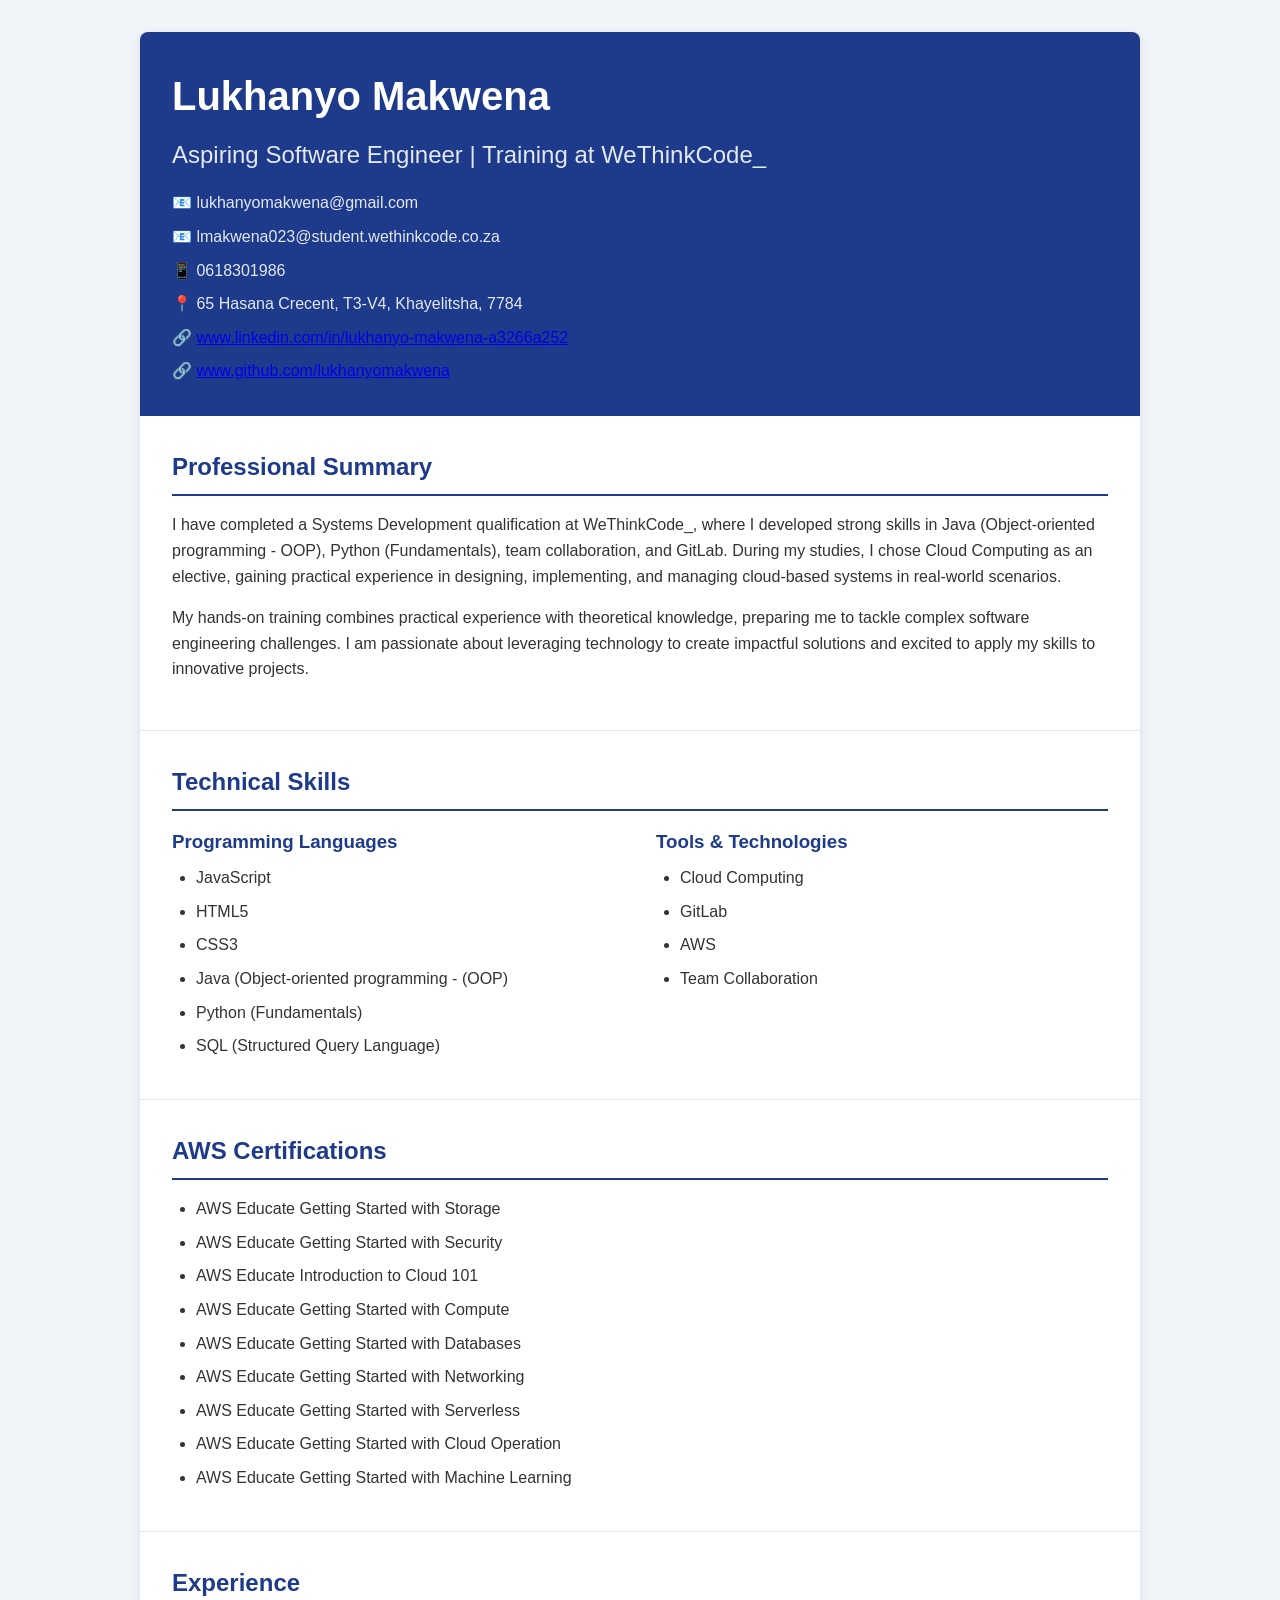
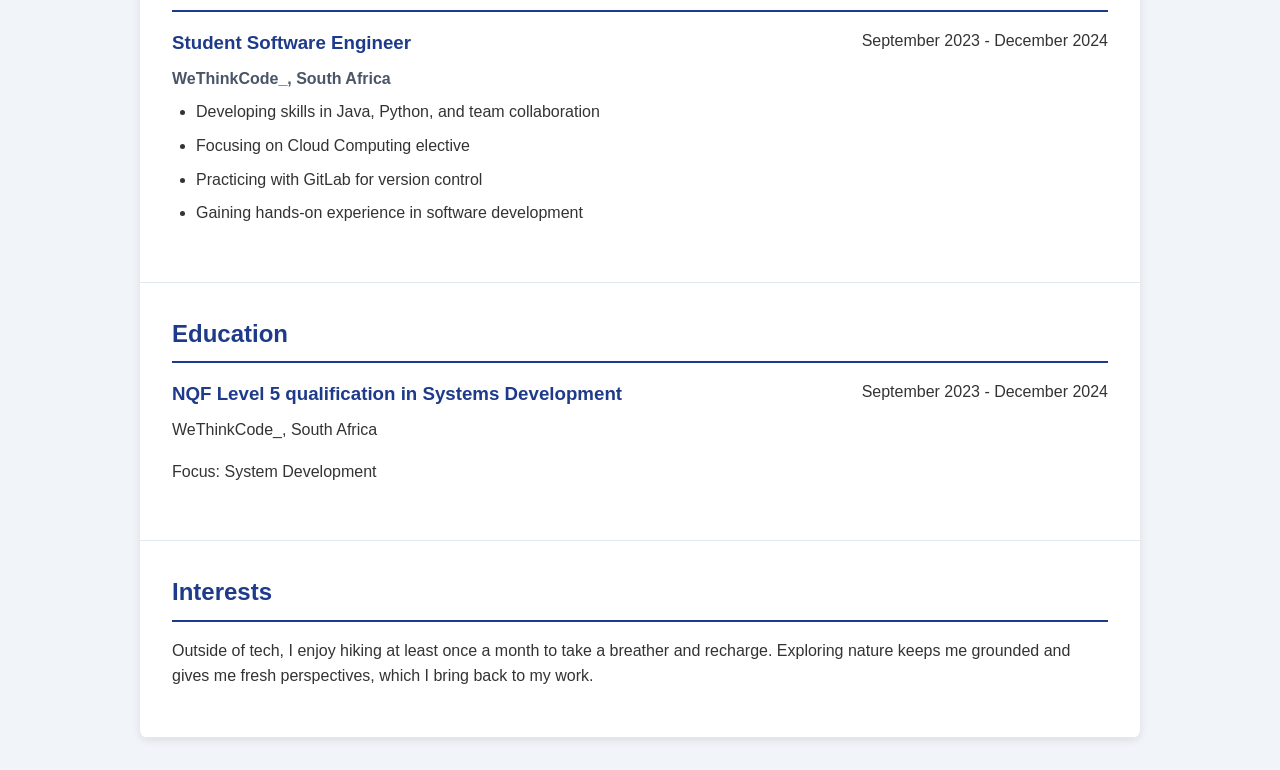
<file: index.html>
<!DOCTYPE html>
<html lang="en">
<head>
    <meta charset="UTF-8">
    <meta name="viewport" content="width=device-width, initial-scale=1.0">
    <title>Lukhanyo Makwena - Resume</title>
    <link rel="icon" href="images/lukhanyo_favicon.png">
    <link rel="stylesheet" href="css/style.css">
</head>
<body>
<div class="container">
    <!-- Header Section -->
    <header class="header">
        <h1>Lukhanyo Makwena</h1>
        <p class="title">Aspiring Software Engineer | Training at WeThinkCode_</p>
        <div class="contact-info">
            <p>📧 lukhanyomakwena@gmail.com</p>
            <p>📧 lmakwena023@student.wethinkcode.co.za</p>
            <p>📱 0618301986</p>
            <p>📍 65 Hasana Crecent, T3-V4, Khayelitsha, 7784</p>
            <p>🔗 <a href="https://www.linkedin.com/in/lukhanyo-makwena-a3266a252" target="_blank">www.linkedin.com/in/lukhanyo-makwena-a3266a252</a></p>
            <p>🔗 <a href="https://www.github.com/lukhanyomakwena" target="_blank">www.github.com/lukhanyomakwena</a></p>
        </div>
    </header>

    <!-- Professional Summary -->
    <section class="section">
        <h2>Professional Summary</h2>
        <p>
            I have completed a Systems Development qualification at WeThinkCode_, where I developed strong skills in 
            Java (Object-oriented programming - OOP), Python (Fundamentals), team collaboration, and GitLab. During my studies, 
            I chose Cloud Computing as an elective, gaining practical experience in designing, implementing, and managing 
            cloud-based systems in real-world scenarios.
        </p>
        <p>
            My hands-on training combines practical experience with theoretical knowledge, preparing me to tackle
            complex software engineering challenges. I am passionate about leveraging technology to create impactful
            solutions and excited to apply my skills to innovative projects.
        </p>
    </section>

    <!-- Technical Skills -->
    <section class="section">
        <h2>Technical Skills</h2>
        <div class="skills-grid">
            <div>
                <h3>Programming Languages</h3>
                <ul>
                    <li>JavaScript</li>
                    <li>HTML5</li>
                    <li>CSS3</li>
                    <li>Java (Object-oriented programming - (OOP)</li>
                    <li>Python (Fundamentals)</li>
                    <li>SQL (Structured Query Language)</li>
                </ul>
            </div>
            <div>
                <h3>Tools & Technologies</h3>
                <ul>
                    <li>Cloud Computing</li>
                    <li>GitLab</li>
                    <li>AWS</li>
                    <li>Team Collaboration</li>
                </ul>
            </div>
        </div>
    </section>

    <!-- Certifications -->
    <section class="section">
        <h2>AWS Certifications</h2>
        <ul class="certification-list">
            <li>AWS Educate Getting Started with Storage</li>
            <li>AWS Educate Getting Started with Security</li>
            <li>AWS Educate Introduction to Cloud 101</li>
            <li>AWS Educate Getting Started with Compute</li>
            <li>AWS Educate Getting Started with Databases</li>
            <li>AWS Educate Getting Started with Networking</li>
            <li>AWS Educate Getting Started with Serverless</li>
            <li>AWS Educate Getting Started with Cloud Operation</li>
            <li>AWS Educate Getting Started with Machine Learning</li>
        </ul>
    </section>

    <!-- Experience -->
    <section class="section">
        <h2>Experience</h2>
        <div class="experience-item">
            <div class="experience-header">
                <h3>Student Software Engineer</h3>
                <span>September 2023 - December 2024</span>
            </div>
            <h4>WeThinkCode_, South Africa</h4>
            <ul>
                <li>Developing skills in Java, Python, and team collaboration</li>
                <li>Focusing on Cloud Computing elective</li>
                <li>Practicing with GitLab for version control</li>
                <li>Gaining hands-on experience in software development</li>
            </ul>
        </div>
    </section>

    <!-- Education -->
    <section class="section">
        <h2>Education</h2>
        <div class="education-item">
            <div class="education-header">
                <h3>NQF Level 5 qualification in Systems Development</h3>
                <span>September 2023 - December 2024</span>
            </div>
            <p>WeThinkCode_, South Africa</p>
            <p>Focus: System Development</p>
        </div>
    </section>

    <!-- Interests -->
    <section class="section">
        <h2>Interests</h2>
        <p>
            Outside of tech, I enjoy hiking at least once a month to take a breather and recharge.
            Exploring nature keeps me grounded and gives me fresh perspectives, which I bring back to my work.
        </p>
    </section>
</div>
</body>
</html>
</file>
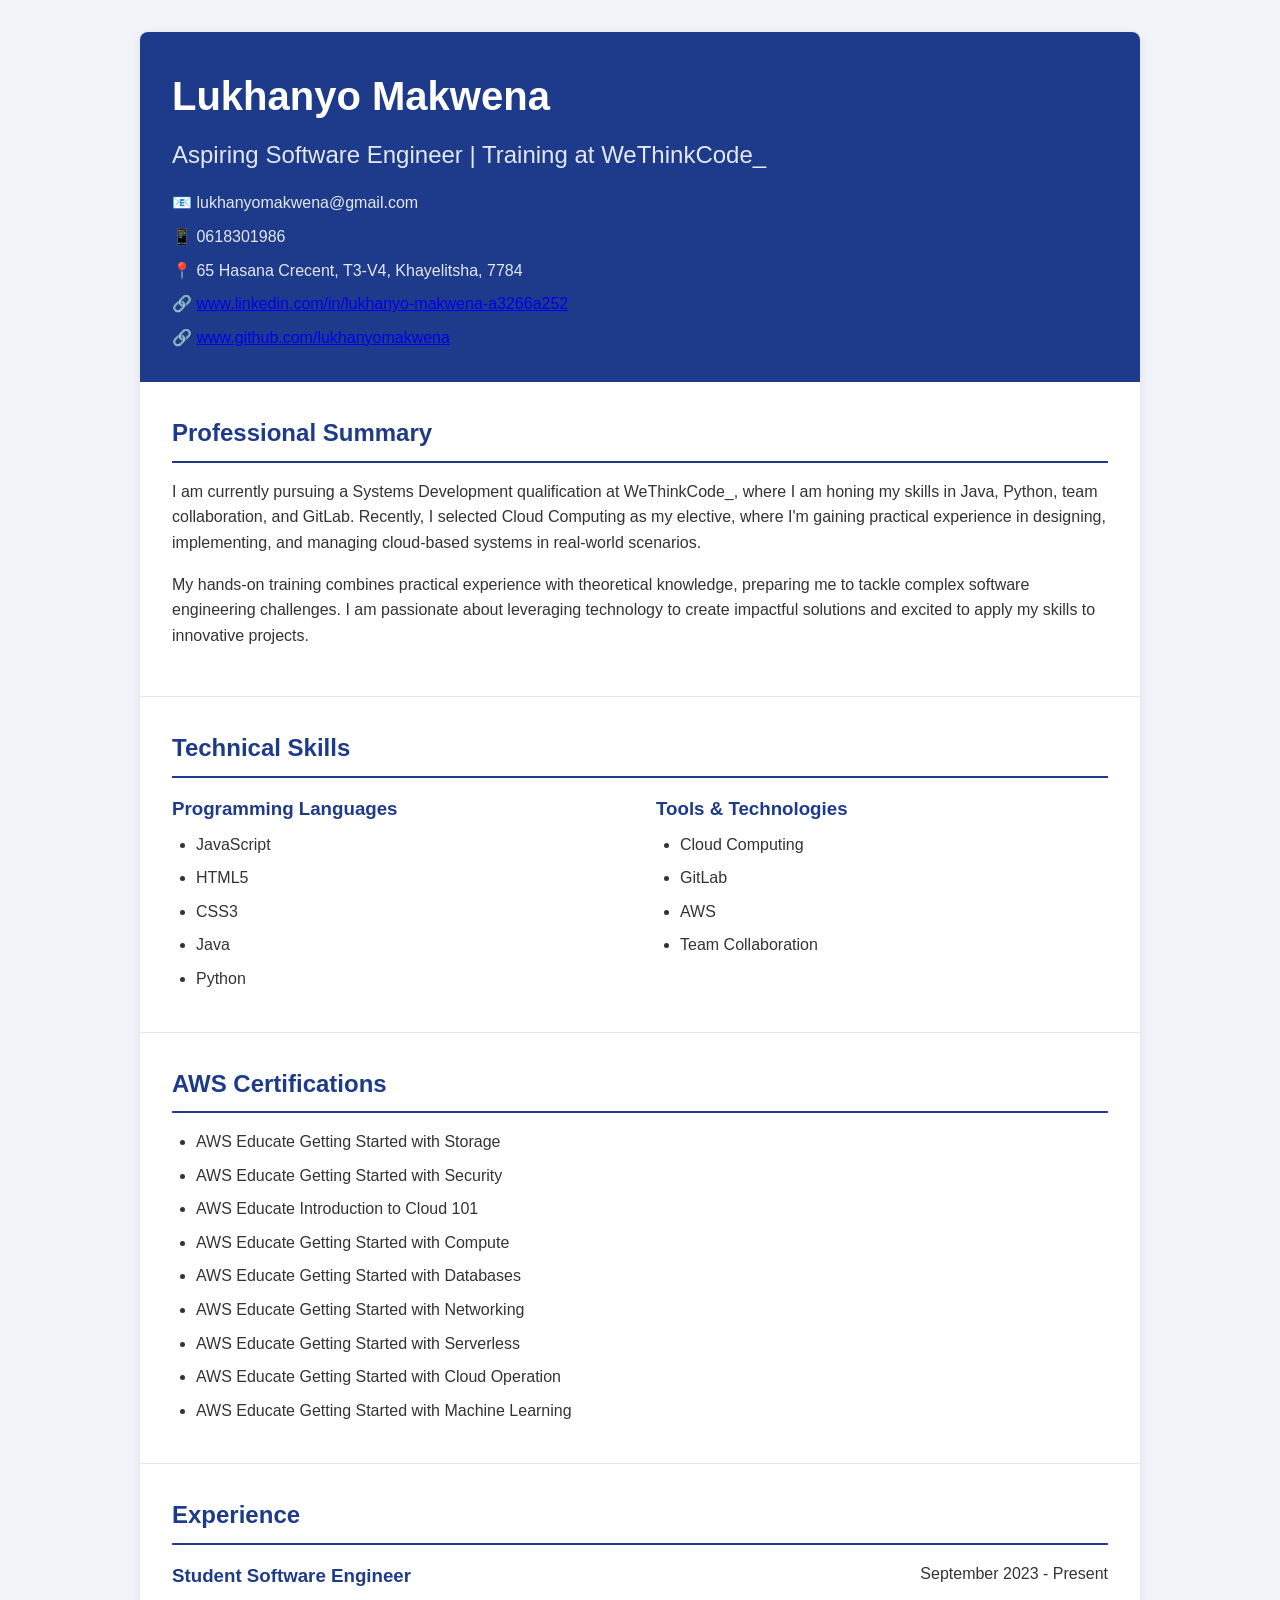
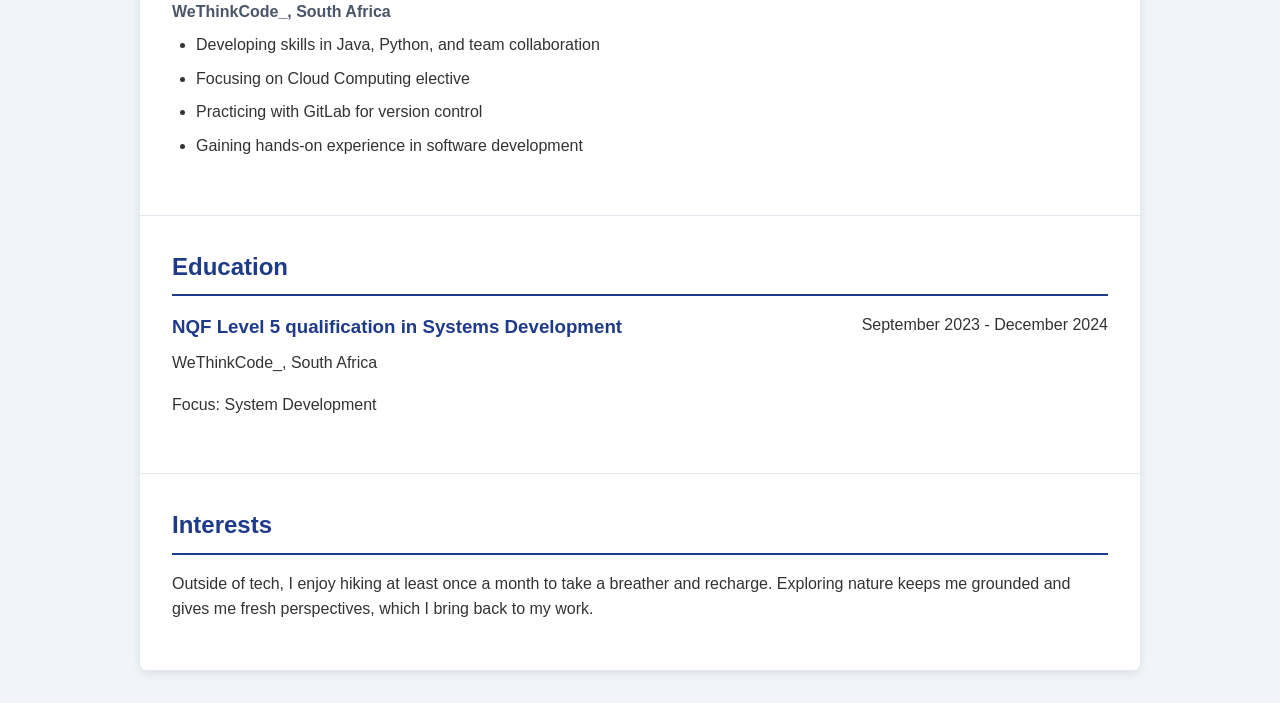
<file: resume.html>
<!DOCTYPE html>
<html lang="en">
<head>
    <meta charset="UTF-8">
    <meta name="viewport" content="width=device-width, initial-scale=1.0">
    <title>Lukhanyo Makwena - Resume</title>
    <link rel="icon" href="images/lukhanyo_favicon.png">
    <link rel="stylesheet" href="css/style.css">
</head>
<body>
<div class="container">
    <!-- Header Section -->
    <header class="header">
        <h1>Lukhanyo Makwena</h1>
        <p class="title">Aspiring Software Engineer | Training at WeThinkCode_</p>
        <div class="contact-info">
            <p>📧 lukhanyomakwena@gmail.com</p>
            <p>📱 0618301986</p>
            <p>📍 65 Hasana Crecent, T3-V4, Khayelitsha, 7784</p>
            <p>🔗 <a href="https://www.linkedin.com/in/lukhanyo-makwena-a3266a252">www.linkedin.com/in/lukhanyo-makwena-a3266a252</a></p>
            <p>🔗 <a href="https://www.github.com/lukhanyomakwena">www.github.com/lukhanyomakwena</a></p>
        </div>
    </header>

    <!-- Professional Summary -->
    <section class="section">
        <h2>Professional Summary</h2>
        <p>
            I am currently pursuing a Systems Development qualification at WeThinkCode_, where I am honing my skills
            in Java, Python, team collaboration, and GitLab. Recently, I selected Cloud Computing as my elective,
            where I'm gaining practical experience in designing, implementing, and managing cloud-based systems in
            real-world scenarios.
        </p>
        <p>
            My hands-on training combines practical experience with theoretical knowledge, preparing me to tackle
            complex software engineering challenges. I am passionate about leveraging technology to create impactful
            solutions and excited to apply my skills to innovative projects.
        </p>
    </section>

    <!-- Technical Skills -->
    <section class="section">
        <h2>Technical Skills</h2>
        <div class="skills-grid">
            <div>
                <h3>Programming Languages</h3>
                <ul>
                    <li>JavaScript</li>
                    <li>HTML5</li>
                    <li>CSS3</li>
                    <li>Java</li>
                    <li>Python</li>
                </ul>
            </div>
            <div>
                <h3>Tools & Technologies</h3>
                <ul>
                    <li>Cloud Computing</li>
                    <li>GitLab</li>
                    <li>AWS</li>
                    <li>Team Collaboration</li>
                </ul>
            </div>
        </div>
    </section>

    <!-- Certifications -->
    <section class="section">
        <h2>AWS Certifications</h2>
        <ul class="certification-list">
            <li>AWS Educate Getting Started with Storage</li>
            <li>AWS Educate Getting Started with Security</li>
            <li>AWS Educate Introduction to Cloud 101</li>
            <li>AWS Educate Getting Started with Compute</li>
            <li>AWS Educate Getting Started with Databases</li>
            <li>AWS Educate Getting Started with Networking</li>
            <li>AWS Educate Getting Started with Serverless</li>
            <li>AWS Educate Getting Started with Cloud Operation</li>
            <li>AWS Educate Getting Started with Machine Learning</li>
        </ul>
    </section>

    <!-- Experience -->
    <section class="section">
        <h2>Experience</h2>
        <div class="experience-item">
            <div class="experience-header">
                <h3>Student Software Engineer</h3>
                <span>September 2023 - Present</span>
            </div>
            <h4>WeThinkCode_, South Africa</h4>
            <ul>
                <li>Developing skills in Java, Python, and team collaboration</li>
                <li>Focusing on Cloud Computing elective</li>
                <li>Practicing with GitLab for version control</li>
                <li>Gaining hands-on experience in software development</li>
            </ul>
        </div>
    </section>

    <!-- Education -->
    <section class="section">
        <h2>Education</h2>
        <div class="education-item">
            <div class="education-header">
                <h3>NQF Level 5 qualification in Systems Development</h3>
                <span>September 2023 - December 2024</span>
            </div>
            <p>WeThinkCode_, South Africa</p>
            <p>Focus: System Development</p>
        </div>
    </section>

    <!-- Interests -->
    <section class="section">
        <h2>Interests</h2>
        <p>
            Outside of tech, I enjoy hiking at least once a month to take a breather and recharge.
            Exploring nature keeps me grounded and gives me fresh perspectives, which I bring back to my work.
        </p>
    </section>
</div>
</body>
</html>
</file>
<file: css/style.css>
/* Reset and base styles */
* {
    margin: 0;
    padding: 0;
    box-sizing: border-box;
}

body {
    font-family: Arial, sans-serif;
    line-height: 1.6;
    background-color: #f1f5f9;
    color: #333;
    padding: 2rem;
}

.container {
    max-width: 1000px;
    margin: 0 auto;
    background-color: white;
    box-shadow: 0 2px 10px rgba(0, 0, 0, 0.1);
    border-radius: 8px;
    overflow: hidden;
}

/* Header styles */
.header {
    background-color: #1e3a8a;  /* Darker blue to match professional tone */
    color: white;
    padding: 2rem;
}

.header h1 {
    font-size: 2.5rem;
    margin-bottom: 0.5rem;
}

.header .title {
    font-size: 1.5rem;
    margin-bottom: 1rem;
    color: #e2e8f0;
}

.contact-info {
    display: grid;
    gap: 0.5rem;
    color: #e2e8f0;
}

/* Section styles */
.section {
    padding: 2rem;
    border-bottom: 1px solid #e2e8f0;
}

.section h2 {
    font-size: 1.5rem;
    color: #1e3a8a;
    margin-bottom: 1rem;
    padding-bottom: 0.5rem;
    border-bottom: 2px solid #1e3a8a;
}

.section p {
    margin-bottom: 1rem;
}

/* Skills grid */
.skills-grid {
    display: grid;
    grid-template-columns: repeat(auto-fit, minmax(250px, 1fr));
    gap: 2rem;
}

.skills-grid h3 {
    color: #1e3a8a;
    margin-bottom: 0.5rem;
}

.skills-grid ul, .certification-list {
    list-style-type: disc;
    padding-left: 1.5rem;
}

.skills-grid li, .certification-list li {
    margin-bottom: 0.5rem;
}

/* Experience styles */
.experience-header, .education-header {
    display: flex;
    justify-content: space-between;
    align-items: flex-start;
    margin-bottom: 0.5rem;
}

.experience-item, .education-item {
    margin-bottom: 1.5rem;
}

.experience-item h3, .education-item h3 {
    color: #1e3a8a;
}

.experience-item h4 {
    color: #4a5568;
    margin-bottom: 0.5rem;
}

.experience-item ul {
    list-style-type: disc;
    padding-left: 1.5rem;
}

.experience-item li {
    margin-bottom: 0.5rem;
}

/* Responsive design */
@media (max-width: 768px) {
    body {
        padding: 1rem;
    }

    .header {
        padding: 1.5rem;
    }

    .section {
        padding: 1.5rem;
    }

    .skills-grid {
        grid-template-columns: 1fr;
    }

    .experience-header, .education-header {
        flex-direction: column;
    }

    .header h1 {
        font-size: 2rem;
    }

    .header .title {
        font-size: 1.2rem;
    }
}

/* Print styles */
@media print {
    body {
        padding: 0;
        background-color: white;
    }

    .container {
        box-shadow: none;
    }

    .header {
        background-color: #1e3a8a !important;
        -webkit-print-color-adjust: exact;
        print-color-adjust: exact;
    }
}
</file>
